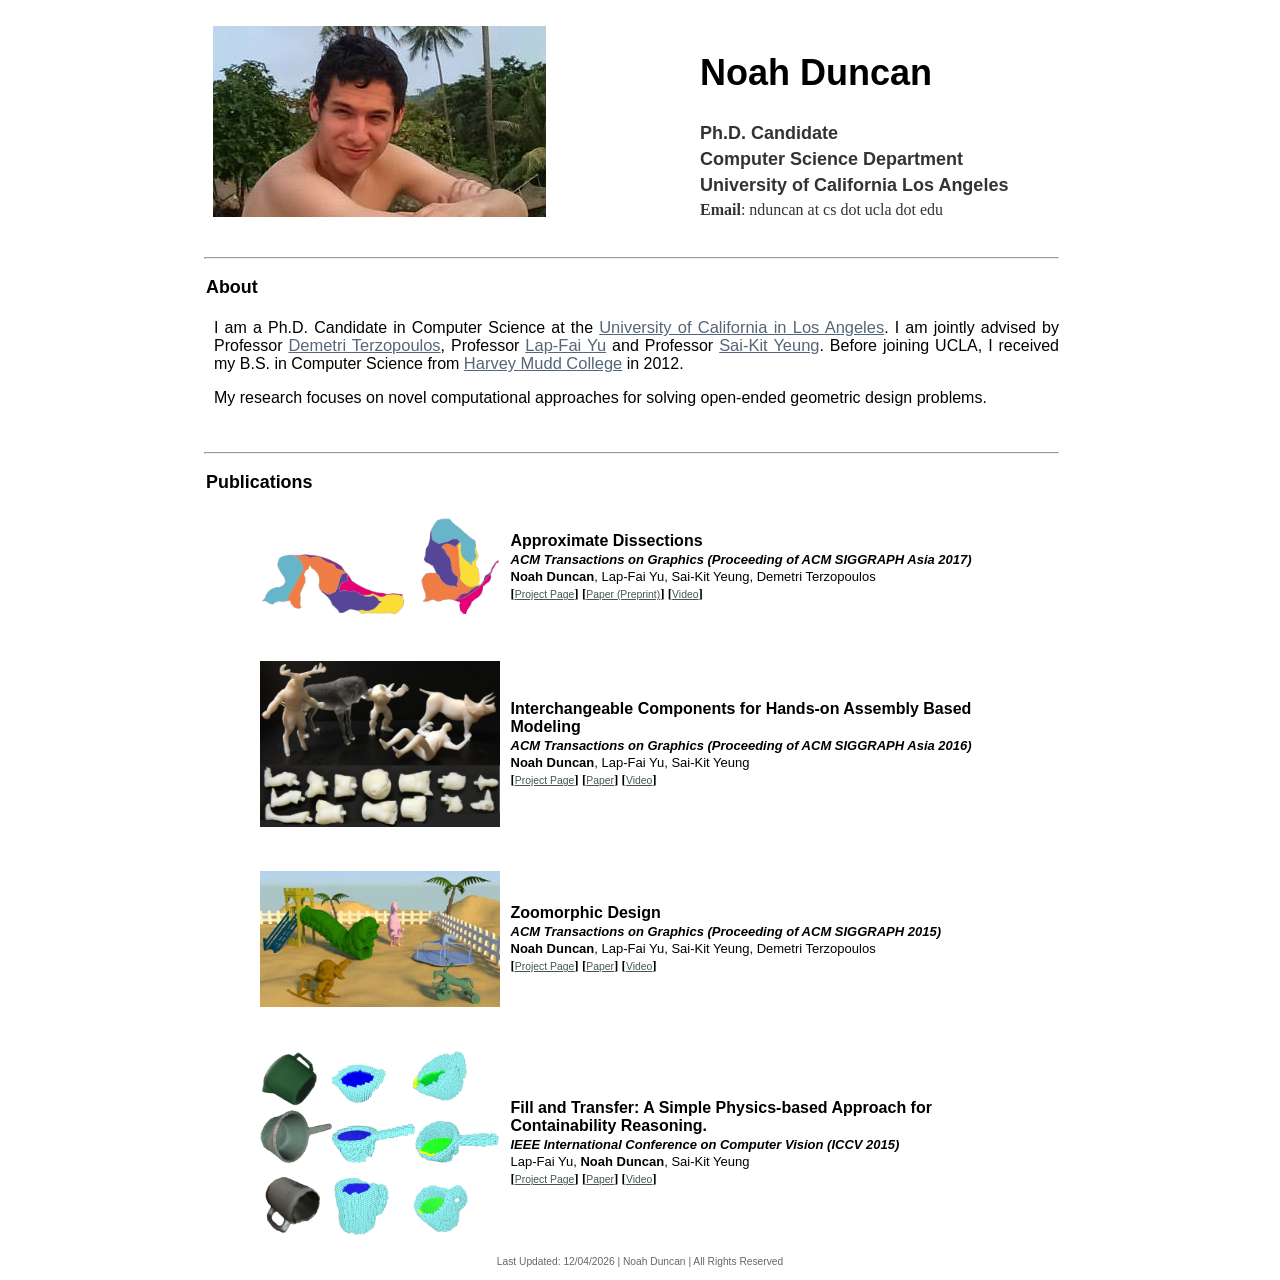
<file: index.html>
<!DOCTYPE html PUBLIC "-//W3C//DTD XHTML 1.0 Transitional//EN" "http://www.w3.org/TR/xhtml1/DTD/xhtml1-transitional.dtd">
<html xmlns="http://www.w3.org/1999/xhtml">
<head>
  
<script>
(function(i,s,o,g,r,a,m){i['GoogleAnalyticsObject']=r;i[r]=i[r]||function(){
(i[r].q=i[r].q||[]).push(arguments)},i[r].l=1*new Date();a=s.createElement(o),
m=s.getElementsByTagName(o)[0];a.async=1;a.src=g;m.parentNode.insertBefore(a,m)
})(window,document,'script','//www.google-analytics.com/analytics.js','ga');

//ga('create', 'UA-59445240-1', 'auto');
//ga('send', 'pageview');
</script>
  
  
<meta http-equiv="Content-Type" content="text/html; charset=iso-8859-1" />
<link href="css/style.css" rel="stylesheet" type="text/css" />
  
<title>Noah Duncan</title>
 <style>
tr.spaceUnder>th {
  padding-bottom: 4em;
}
</style>
</head>
  
<body>
  
<div id="container" align="center">
<div id="header">
<table>
<tr>
<th width="300">
<img class = "img_headshot" src="img/headshot.png" />
</th>
<th width = "800">
<h1>Noah Duncan</h1>
<h3>Ph.D. Candidate</h3>
<h3>Computer Science Department</h3>
<h3>University of California Los Angeles</h3>
<h4><strong>Email</strong>: nduncan at cs dot ucla dot edu</h4>
</th>
</tr>
</table>
</div>
  
<div id="about">
<hr>
<h3>About</h3>
<p>I am a Ph.D. Candidate in Computer Science at the <a href="http://ucla.edu/">University of California in Los Angeles</a>. I am jointly advised by Professor <a href="http://web.cs.ucla.edu/~dt/">Demetri Terzopoulos</a>,  Professor <a href="http://www.cs.umb.edu/~craigyu/">Lap-Fai Yu</a> and Professor <a href="http://people.sutd.edu.sg/~saikit/">Sai-Kit Yeung</a>. Before joining UCLA, I received my B.S. in Computer Science from <a href="http://hmc.edu/">Harvey Mudd College</a> in 2012. <p>My research focuses on novel computational approaches for solving open-ended geometric design problems.</p>
</div>
<!--  
<div id="news" width = "1200">
<hr>
<h3>News</h3>
<p>07/04/16 Our paper "A Novel Riemannian Metric Based on Riemannian Structure and Scaling Information for Fixed Low-rank Matrix Completion" has been accepted by <strong>IEEE Transactions on Cybernetics</strong>.</p>
<p>03/20/16 Our paper "Crowd-driven Mid-scale Layout Design" has been accepted by <strong>ACM SIGGRAPH 2016</strong>.</p>
</div>
-->  
<div id="publication">
<hr>
<h3>Publications</h3>

<table align="center">

<tr class="spaceUnder">
<th class="th_img"><img class = "img_paper" src="img/dissection.png" width="300"/></th>
<th class= "th_intro">
<p id="paper_title">Approximate Dissections</p>
<p id="paper_venue">ACM Transactions on Graphics (Proceeding of ACM SIGGRAPH Asia 2017)</p>
<p id="paper_author"><strong>Noah Duncan</strong>, Lap-Fai Yu, Sai-Kit Yeung, Demetri Terzopoulos</p>
<p id="paper_link">[<a href="dissections_project_page.html">Project Page</a>] [<a href="pdf/dt-final-paper-dissections.pdf">Paper (Preprint)</a>] [<a href="https://youtu.be/fe__w-05yVc">Video</a>]</p>
</th>
</tr>

<tr class="spaceUnder">
<th class="th_img"><img class = "img_paper" src="img/mm.png" width="300"/></th>
<th class= "th_intro">
<p id="paper_title">Interchangeable Components for Hands-on Assembly Based Modeling</p>
<p id="paper_venue">ACM Transactions on Graphics (Proceeding of ACM SIGGRAPH Asia 2016)</p>
<p id="paper_author"><strong>Noah Duncan</strong>, Lap-Fai Yu, Sai-Kit Yeung</p>
<p id="paper_link">[<a href="http://people.sutd.edu.sg/~saikit/projects/handson/index.html">Project Page</a>] [<a href="http://people.sutd.edu.sg/~saikit/projects/handson/handson_high_res.pdf">Paper</a>] [<a href="https://www.youtube.com/watch?v=py6_N2WktAs">Video</a>]</p>
</th>
</tr>

<tr class="spaceUnder">
<th class="th_img"><img class = "img_paper" src="img/zoomorphic.gif" width="300"/></th>
<th class= "th_intro">
<p id="paper_title">Zoomorphic Design</p>
<p id="paper_venue">ACM Transactions on Graphics (Proceeding of ACM SIGGRAPH 2015)</p>
<p id="paper_author"><strong>Noah Duncan</strong>, Lap-Fai Yu, Sai-Kit Yeung, Demetri Terzopoulos</p>
<p id="paper_link">[<a href="http://www.cs.umb.edu/~craigyu/project_pages/zoomorphic/index.html">Project Page</a>] [<a href="http://www.cs.umb.edu/~craigyu/papers/zoomorphic.pdf">Paper</a>] [<a href="http://youtu.be/vGrhwi6HXqU">Video</a>]</p>
</th>
</tr>


<tr>
<th class="th_img"><img class = "img_paper" src="img/containability3.png" width="300"/></th>
<th class= "th_intro">
<p id="paper_title">Fill and Transfer: A Simple Physics-based Approach for Containability Reasoning.</p>
<p id="paper_venue">IEEE International Conference on Computer Vision (ICCV 2015)</p>
<p id="paper_author">Lap-Fai Yu, <strong>Noah Duncan</strong>, Sai-Kit Yeung</p>
<p id="paper_link">[<a href="http://www.cs.umb.edu/~craigyu/project_pages/containability/index.html">Project Page</a>] [<a href="http://www.cs.umb.edu/~craigyu/papers/0037.pdf">Paper</a>] [<a href="http://youtu.be/NNhCmwZLPho">Video</a>]</p>
</th>
</tr>
</table>
    
</div>
    
    
   
<div id="footer">
<script type="text/javascript">
var m = "Last Updated: " + document.lastModified;
var p = m.length-8;
document.write(m.substring(p, 0));
</script> | Noah Duncan | All Rights Reserved  
</div>
</div>
  
</body>
</html>
</file>
<file: css/style.css>
html, body{
/*background-color:#B9B9B9;*/
background-color:#FFFFFF;
text-align:center;
font-family:Verdana, Arial, Helvetica, sans-serif;
font-size:80%;
color:#234;
}

a:link, a:visited {
color:#455;
text-decoration:none;
font:80% Verdana, Arial, Helvetica, sans-serif;
font-weight:bold;
background-color:inherit;
}
a:hover, a:active{
text-decoration:underline;
color:#9AA;
font-weight:bold;
background-color:inherit;
}

p{
font-family:Verdana, Arial, Helvetica, sans-serif;
color:#234;
font-size:80%;
background-color:inherit;
}

a img{border:none;}

img.left,img.center,img.right{padding:3px; border:none;}
img.left{float:left; margin:0 10px 5px 0;}
img.center{display:block; margin:0 auto 5px auto;}
img.right{float:right; margin:0 0 5px 10px;}


#container{
border:0px solid #a0a0a0;
background-color:#FFFFFF;
padding:0px;
margin:0px auto;
width:900px;
text-align:left;
color:#234;
}


#header{

background:url() no-repeat;
padding:10px;
margin:10px;
height:auto;
width:auto;
color:#123;
}
#header h1{
	color: #000;
	font-family: Arial, Calibri, Helvetica, sans-serif;
	font-weight: bold;
	text-align: left;
	letter-spacing: 0px;
	font-size: 36px;
	background-color: inherit;
	padding: 5px 0px 0px 150px;
}
#header h2{
	color: #333;
	font-family: "Times New Roman", Times, serif;
	font-weight: 500;
	text-align:left;
	letter-spacing: 0px;
	font-size: medium;
	background-color: inherit;
}

#header h3{
	color: #333;
	font-family: Arial, Calibri, Times, serif;
	text-align: left;
	letter-spacing: 0px;
	font-style: normal;
	font-weight: bold;
	font-size: 18px;
	background-color: inherit;
	margin-top: 0px;
	margin-bottom: 0px;
	padding: 5px 0px 0px 150px;
}

#header h4{
	color: #333;
	font-family: Calibri, Times, serif;
	text-align: left;
	letter-spacing: 0px;
	font-style: normal;
	font-weight: normal;
	font-size: 16px;
	background-color: inherit;
	margin-top: 0px;
	margin-bottom: 0px;
	padding: 5px 0px 0px 150px;
}




#header #nav{
text-align:center;
}
#header #nav a{
color:#123;
padding-left:4px;
padding-right:4px;
width:auto;
font-family:Tahoma;
font-weight:bold;
font-size:12px;
text-decoration:none;
background-color:inherit;
}
#header #nav a:hover, #header #nav a:active{color:#fff; background-color:#666; }
#header #nav a.selected{text-decoration:none;}


#footer{
clear:both;
text-align:center;
width:auto;
height:auto;
padding:3px;
margin:10px;


color:#666;
}

#footer p{
font:100% Verdana, Arial, Helvetica, sans-serif;
color:#9AA;
letter-spacing:-1px;
background-color:inherit;
}
#footer a{

font:100% Verdana, Arial, Helvetica, sans-serif;
color:#787879;
letter-spacing:-1px;
text-decoration:none;
background-color:inherit;
}
#footer a:hover, #footer a:active{text-decoration:underline; color:#024; background-color:inherit;}


#about{
	float: left;
	width: 95%;
	height: auto;
	padding: 0px 4px 4px 4px;
	margin-top: 10px;
	margin-bottom: 10px;
	margin-left: 10px;
	margin-right: 0;
	font-family: Verdana, Arial, Helvetica, sans-serif;
	color: #000;
	background-color: inherit;
	text-align: justify;
}

#about h3{
	font-family:Arial,Tahoma;
	color: #000;
	background-color: inherit;
	font-weight: bold;
	font-size: 175%;
	padding: 0px 2px 3px 2px;
	line-height: normal;
}
#about h4{
font-family:"Courier New", Courier, monospace;
color:#567;
background-color:inherit;
font-weight:bold;
font-size:130%;
padding:0px 2px 3px 2px;
line-height:3px;
}

#about p{
	color: #000000;
	background-color: inherit;
	font-family: Arial, Verdana, Geneva, sans-serif;
	font-size: 16px !important;
	text-indent: 0px;
	padding-left: 10px;
	line-height: normal;
}

#about a{
	color: #567;
	background-color: inherit;
	font-family: Arial, Verdana, Arial, Helvetica, sans-serif;
	font-size: 103%;
	font-weight: normal;
	line-height: 15px;
	text-decoration: underline;
}
#about a:hover, #about a:active{text-decoration:underline; color:#012; background-color:inherit;}

#about ul, #about ol{margin:0 5px 10px 20px;}
#about dl{margin:0 5px 10px 20px; font-size:115%;}
#about dt{font-weight:bold; margin-bottom:5px;}
#about dd{margin:0 0 10px 15px;}


#news{
	float: left;
	width: 95%;
	height: auto;
	padding: 0px 4px 4px 4px;
	margin-top: 10px;
	margin-bottom: 10px;
	margin-left: 10px;
	margin-right: 0;
	font-family: Verdana, Arial, Helvetica, sans-serif;
	color: #000;
	background-color: inherit;
	text-align: justify;
}

#news h3{
	font-family:Arial, Tahoma;
	color: #000;
	background-color: inherit;
	font-weight: bold;
	font-size: 175%;
	padding: 0px 2px 3px 2px;
	line-height: normal;
}
#news p{
	color: #000000;
	background-color: inherit;
	font-family: Arial, Verdana, Geneva, sans-serif;
	font-size: 16px !important;
	text-indent: 0px;
	padding-left: 10px;
	line-height: normal;
}


#publication{
	float: left;
	width: 95%;
	height: auto;
	padding: 0px 4px 4px 4px;
	margin-top: 10px;
	margin-bottom: 10px;
	margin-left: 10px;
	margin-right: 0;
	font-family: Verdana, Arial, Helvetica, sans-serif;
	color: #000;
	background-color: inherit;
	text-align: justify;
}
#publication h3{
	font-family:Arial,Tahoma;
	color: #000;
	background-color: inherit;
	font-weight: bold;
	font-size: 175%;
	padding: 0px 2px 3px 2px;
	line-height: normal;
}
#publication h4{
font-family:"Courier New", Courier, monospace;
color:#567;
background-color:inherit;
font-weight:bold;
font-size:120%;
padding:0px 2px 3px 2px;
line-height:3px;
}
#publication h5{
	font-family: "Courier New", Courier, monospace;
	color: #1C2126;
	background-color: inherit;
	font-weight: normal;
	font-size: 120%;
	padding: 0px 0px 3px 2px;
	margin-top:0px;	
	margin-bottom:0px;
}

#publication a{

	
	background-color: inherit;
	font-family: Verdana, Arial, Helvetica, sans-serif
	/*font-family: Arial, Verdana, Arial, Helvetica, sans-serif;*/
	font-size: 103%;
	font-weight: normal;
	line-height: 15px;
	text-decoration: underline;
	
	
}


#publication table{
	border: 0px;
	/*width: 700px;*/
	align:center;
}

/*table.pub{
	border: 0px;
	align:center;
	}
*/
#publication tr{
	height:auto;
	
}

.th_img{
	width: 250px;
	background-align: center;


}
.th_intro{
	width: 500px;
	text-align:left;
}
.td_abstract{
	width: 700px;
	text-align:left;
	height: 0px;
}
img.img_paper{
	width:240px;
	display: block;
    margin-left: auto;
    margin-right: auto ;
	}

#paper_title{
	font-family: Arial, "Times New Roman", Times, serif;
	color: #000;
	font-size: medium;
	background-color: inherit;
	margin: 2px;
}
#paper_venue{
	font-family: Arial, "Times New Roman", Times, serif;
	color: #000;
	font-size: small;
	font-style: italic;
	background-color: inherit;
	margin: 2px;
}
#paper_author{
	font-family: Verdana, Arial, Helvetica, sans-serif;
	color: #000;
	font-size: small;
	background-color: inherit;
	font-weight: normal;
	margin: 2px;
}
#paper_link{
	font-family: "Times New Roman", Times, serif;
	color: #000;
	font-size: small;
	background-color: inherit;
	margin: 2px;
}

.twoColumnLeft{
float:left;
width:44.5%;
height:auto;
padding:5px;
margin:5px;
}
.twoColumnRight{
float:right;
width:44.5%;
height:auto;
padding:5px;
margin:5px;
}


#sideMenu{
float:right;
text-align:right;
width:22%;
height:auto;
margin:10px;
padding:10px 20px 10px 10px;
border-left:thin dotted #123;
border-top:thin dotted #123;
border-bottom:thin dotted #123;
}

#sideMenu h3{
font-family:"Courier New", Courier, monospace;
color:#567;
background-color:inherit;
font-weight:bold;
font-size:175%;
padding:0px 2px 3px 2px;
line-height:1px;
letter-spacing:-1px;
}

#sideMenu a.menuLink{
color:#568;
line-height:22px;
background-color:inherit;
padding-bottom:2px; padding-right:2px;
border-bottom:#FFF dotted thin;
border-right:#FFF dotted thin;
font-family:Verdana, Arial, Helvetica, sans-serif;
font-size:120%;
font-weight:normal;
text-decoration:none;
}
#sideMenu a.menuLink:hover, #sideMenu a.menuLink:active{
border-bottom:dotted thin #F60;
border-right:thin dotted #F60;
text-decoration:none;
}


#searchBox{
padding:5px;
border-bottom:thin #234 solid;
border-top:none;
border-left:none;
border-right:none;
background-color:#FFF;
color:#012;
font-family:Verdana, Arial, Helvetica, sans-serif;
width:50%;
text-align:center;
}
#searchButton{
border:thin #012 solid;
background-color:#FAFAFA;
color:#234;
font-family:Verdana, Arial, Helvetica, sans-serif;
padding:2px;
}


.important{color:#F00; background-color:#FFF; font-weight:bold;}
.bold{font-weight:bold;}
.big{font-size:160%;}
.small{font-size:75%;}
.underline{text-decoration:underline;}
.blink{text-decoration:blink;}
.hide{display:none;}
.center{text-align:center;}
.right{text-align:right;}
.clear{clear:both;}

#box{
background-color:#FCFCFC;
color:#234;
border:thin solid #012;
width:auto;
height:auto;
margin:3px;
padding:3px;
}
</file>
